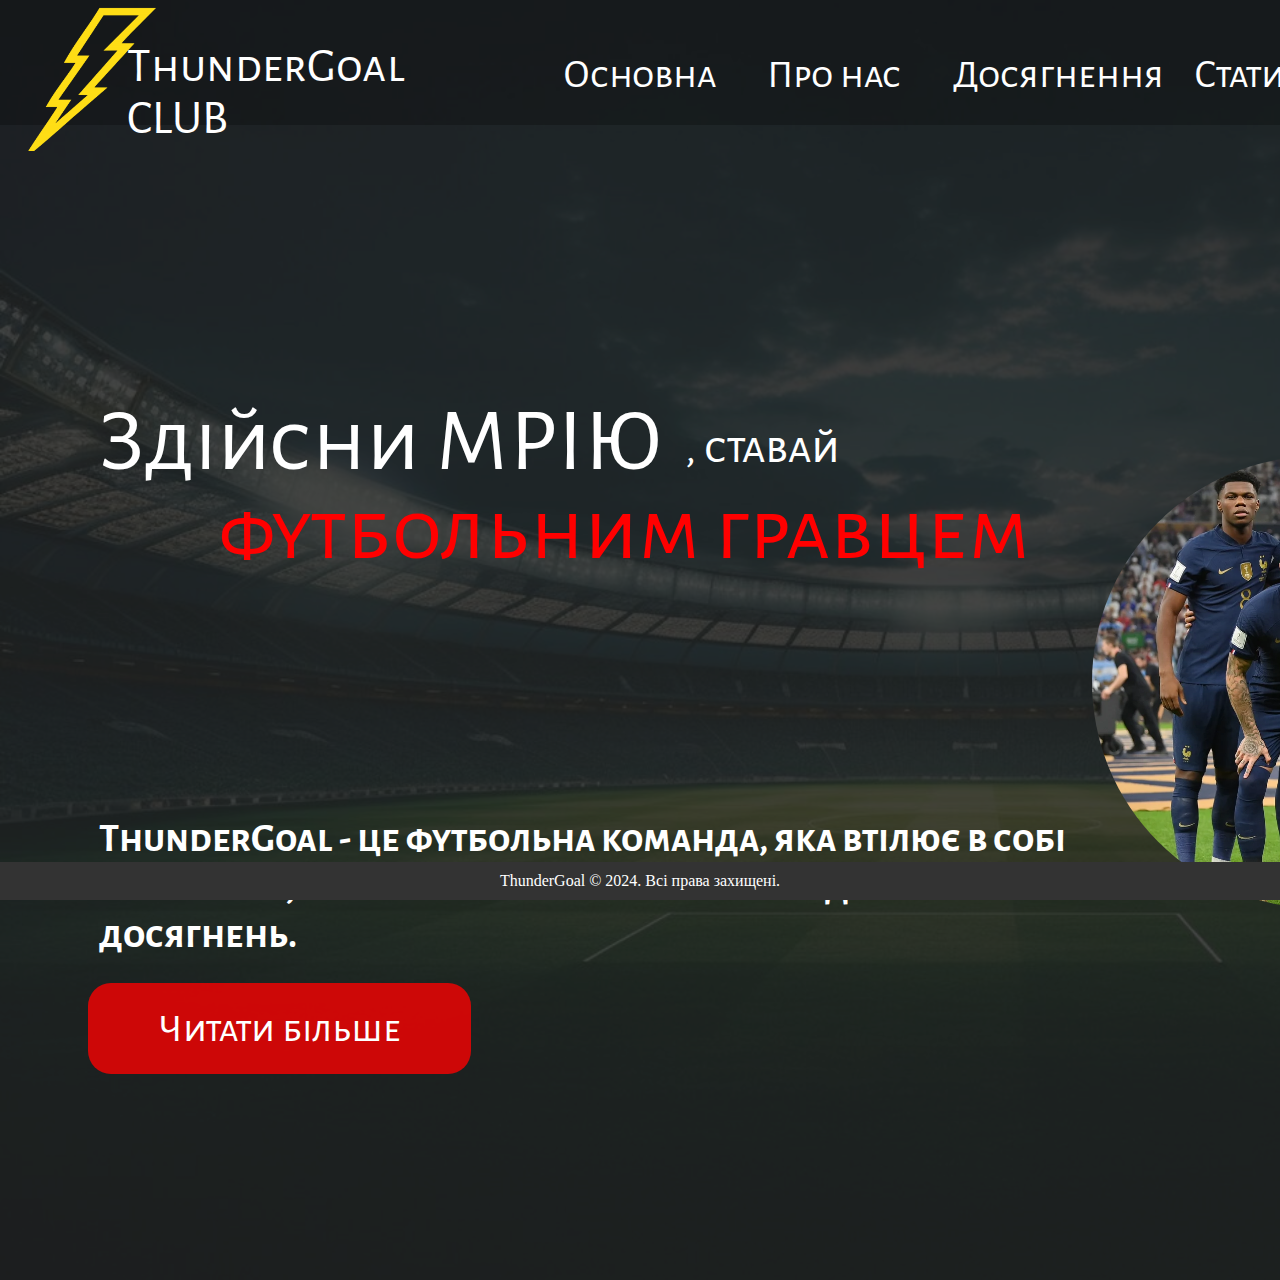
<file: index.html>
<!DOCTYPE html>
<html lang="en">
<head>
  <meta charset="utf-8">
  <title>ThunderGoal - Головна</title>
  <link rel="icon" href="icon.ico" type="image/x-icon">
  <meta name="description" content="ThunderGoal - це футбольна команда, яка втілює в собі сучасність, професіоналізм та прагнення до високих досягнень.">
  <meta name="author" content="htmlGenerator">
  <link href="https://fonts.googleapis.com/css?family=Alegreya+Sans SC&display=swap" rel="stylesheet">
  <link rel="stylesheet" href="styles.css">
  <link rel="icon" href="images/icon.ico" type="image/x-icon">
  <style>
    body {
      background: #E5E5E5;
      margin: 0;
      background-size: cover;
    }
    .footer {
      position: fixed;
      left: 0;
      bottom: 0;
      width: 100%;
      background-color: #333;
      color: white;
      text-align: center;
      padding: 10px 0;
    }
  </style>
</head>
<body>
  <div class="e5_15">
    <div class="e5_14"></div>
    <div class="e5_16"></div>
    <div class="e19_25"></div>
    <h1 class="e6_46">ThunderGoal - це футбольна команда, яка втілює в собі сучасність, професіоналізм та прагнення до високих досягнень.</h1>
    <div class="e5_24"></div>
    <div class="e15_276"></div>
    <a href="index.html"><span class="e5_17">Основна</span></a>
    <a href=""><span class="e7_70">Статистика матчів</span></a>
    <a href="index_3.html"><span class="e5_20">Досягнення</span></a>
    <a href="index_2.html"><span class="e5_21">Про нас</span></a>
    <span class="e6_47">Здійсни МРІЮ</span>
    <span class="e6_48">футбольним гравцем</span>
    <div class="e6_59"></div>
    <div class="e6_60"></div>
    <a href="https://www.facebook.com" target="_blank">
      <div class="e7_71"></div>
      <div class="e7_79"></div>
    </a>
    <a href="https://www.instagram.com" target="_blank">
      <div class="e7_72"></div>
      <div class="e7_81"></div>
    </a>
    <a href="https://www.twitter.com" target="_blank">
      <div class="e7_73"></div>
      <div class="e7_83"></div>
    </a>
    <a href="index_2.html"><span class="e12_207">Читати більше</span></a>
    <div class="e19_24"></div>
    <span class="e5_42">CLUB</span>
    <span class="e5_41">ThunderGoal</span>
    <span class="e81_2">, ставай </span>
  </div>
  <div class="footer">
    ThunderGoal © 2024. Всі права захищені.
  </div>
</body>
</html>
</file>
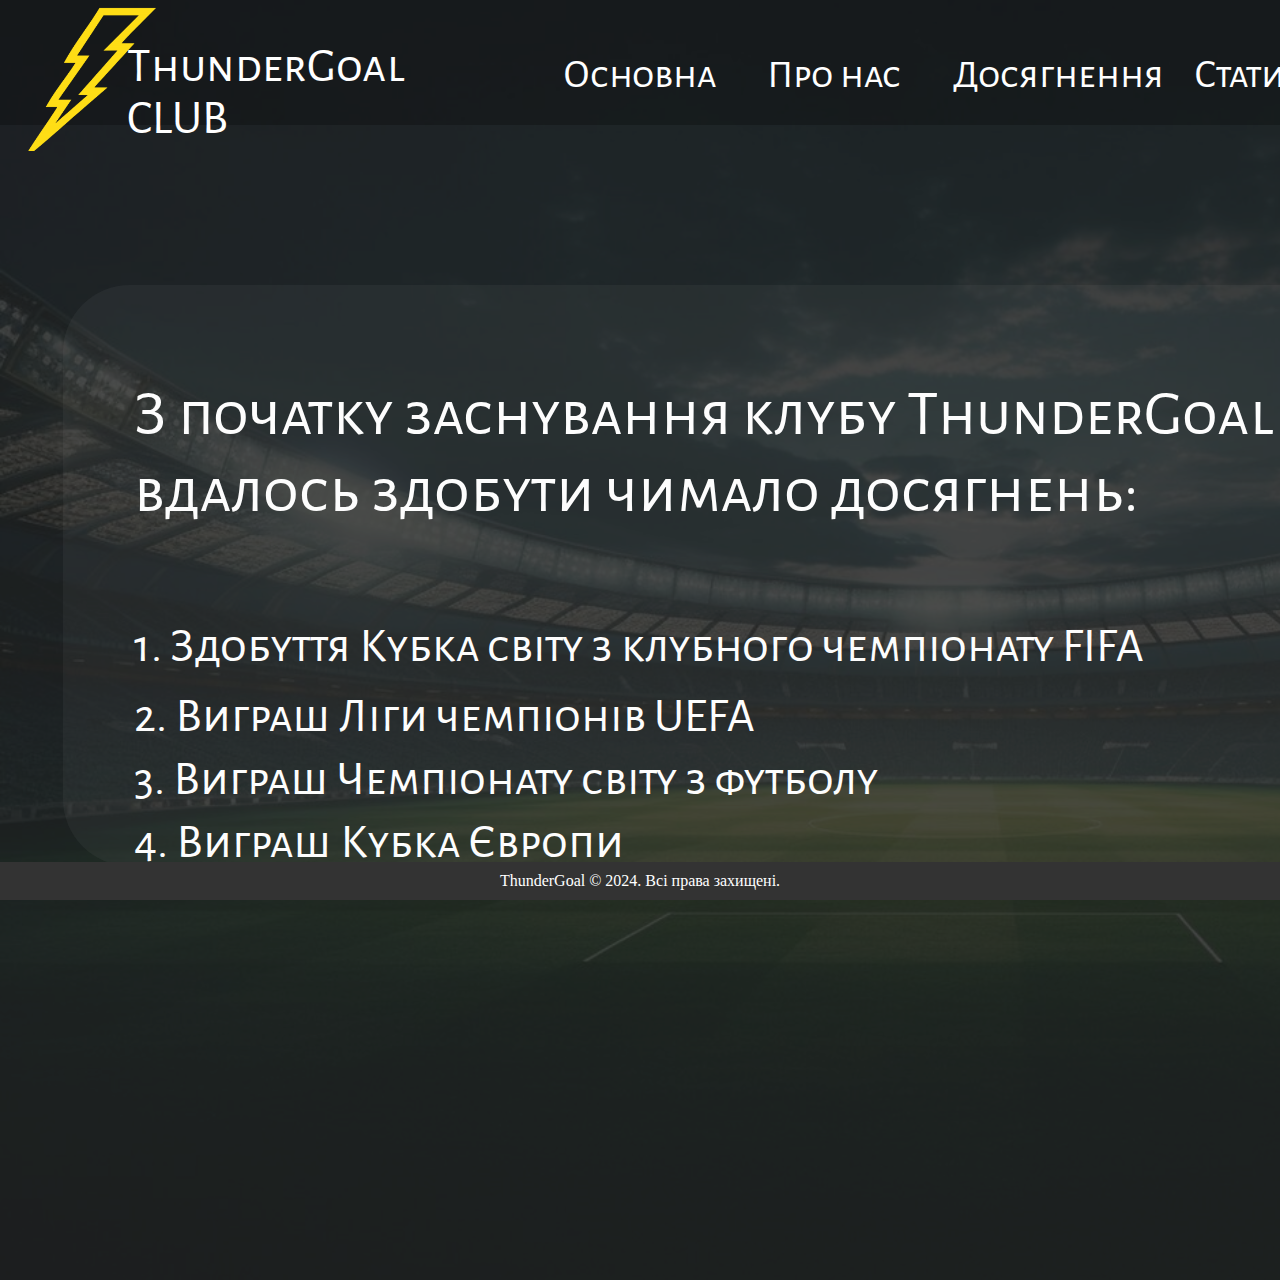
<file: index_3.html>
<!DOCTYPE html>
<html lang="en">
<head>
  <meta charset="utf-8">
  <title>Досягнення клубу </title>
  <meta name="description" content="Досягнення клубу ThunderGoal">
  <meta name="author" content="htmlGenerator">
  <link href="https://fonts.googleapis.com/css?family=Alegreya+Sans+SC&display=swap" rel="stylesheet">
  <link rel="stylesheet" href="styles_3.css">
  <link rel="icon" href="images/icon.ico" type="image/x-icon">
  
  <style>
    body {
      background: #E5E5E5;
      margin: 0;
    }
    h1 { font-size: 40px; }
    .footer {
	
      position: fixed;
      left: 0;
      bottom: 0;
      width: 100%;
      background-color: #333;
      color: white;
      text-align: center;
      padding: 10px 0;
    }
    .social-icon {
      border-radius: 50%;
      background-color: rgba(255, 255, 255, 1);
      width: 42px;
      height: 42px;
      position: absolute;
      top: 54px;
    }
    .social-icon img {
      width: 100%;
      height: 100%;
      border-radius: 50%;
    }
    .facebook { left: 1713px; }
    .instagram { left: 1766px; }
    .twitter { left: 1822px; }
  </style>
</head>
<body>
  <div class="e11_101">
    <div class="e11_102"></div>
    <div class="e11_103"></div>
    <div class="e90_14"></div>
    <div class="e11_106"></div>
    <a href="https://www.facebook.com" target="_blank">
      <div class="social-icon facebook">
        <img src="images/image_4.png" alt="Facebook">
      </div>
    </a>
    <a href="https://www.instagram.com" target="_blank">
      <div class="social-icon instagram">
        <img src="images/image_5.png" alt="Instagram">
      </div>
    </a>
    <a href="https://www.twitter.com" target="_blank">
      <div class="social-icon twitter">
        <img src="images/image_6.png" alt="Twitter">
      </div>
    </a>
    <a href="index.html"><span class="e18_6">Основна</span></a>
    <a href=""><span class="e18_7">Статистика матчів</span></a>
    <a href="index_3.html"><span class="e18_8">Досягнення</span></a>
    <a href="index_2.html"><span class="e18_9">Про нас</span></a>
    <div class="e19_30"></div>
    <h1 class="e19_31">Досягнення клубу ThunderGoal</h1>
    <p class="e19_32">З початку заснування клубу ThunderGoal нам вдалось здобути чимало досягнень:</p>
    <p class="e19_33">1. Здобуття Кубка світу з клубного чемпіонату FIFA</p>
    <div class="e90_5"></div>
    <div class="e90_6">CLUB</div>
    <div class="e90_7">ThunderGoal</div>
    <p class="e90_54">2. Виграш Ліги чемпіонів UEFA</p>
    <p class="e90_55">3. Виграш Чемпіонату світу з футболу</p>
    <p class="e90_56">4. Виграш Кубка Європи</p>
    <div class="e90_73"></div>
  </div>
  <div class="footer">
    ThunderGoal © 2024. Всі права захищені.
  </div>
</body>
</html>
</file>
<file: styles.css>
.5_15 { 
	overflow:hidden;
}
.e5_15 { 
	background-color:rgba(255, 255, 255, 0.699999988079071);
	width:1920px;
	height:1280px;
	position:absolute;
}
.e5_14 { 
	width:1920px;
	height:1280px;
	position:absolute;
	left:0px;
	top:0px;
	background-image:url(images/image_1.png);
	background-repeat:no-repeat;
	background-size:cover;
}
.e5_16 { 
	background-color:rgba(115.81250354647636, 115.81250354647636, 115.81250354647636, 0.6000000238418579);
	width:1920px;
	height:1280px;
	position:absolute;
	left:0px;
	top:0px;
}
.e19_25 { 
	background-color:rgba(0, 0, 0, 0.6000000238418579);
	width:1921px;
	height:1155px;
	position:absolute;
	left:0px;
	top:125px;
	border-radius:Symbol(figma.mixed)px;
	background-size: cover;
}
.e6_46 { 
	color:rgba(255, 255, 255, 1);
	width:972px;
	height:144px;
	position:absolute;
	left:99px;
	top:788px;
	font-family:Alegreya Sans SC;
	text-align:left;
	font-size:40px;
	letter-spacing:0;
	background-size: cover;
}
.e5_24 { 
	background-color:rgba(0, 0, 0, 0.699999988079071);
	width:1920px;
	height:125px;
	position:absolute;
	left:0px;
	top:0px;
	background-size: cover;
}
.e15_276 { 
	width:176px;
	height:151px;
	position:absolute;
	left:0px;
	top:0px;
	background-image:url(images/image_8.png);
	background-repeat:no-repeat;
	background-size:cover;
	background-size: cover;
}
.e5_17 { 
	color:rgba(255, 255, 255, 1);
	width:244px;
	height:70px;
	position:absolute;
	left:563px;
	top:51px;
	font-family:Alegreya Sans SC;
	text-align:left;
	font-size:40px;
	letter-spacing:0;
	background-size: cover;
}
.e7_70 { 
	color:rgba(255, 255, 255, 1);
	width:307px;
	height:48px;
	position:absolute;
	left:1194px;
	top:51px;
	font-family:Alegreya Sans SC;
	text-align:left;
	font-size:40px;
	letter-spacing:0;
	background-size: cover;
}
.e5_20 { 
	color:rgba(255, 255, 255, 1);
	width:212px;
	height:48px;
	position:absolute;
	left:953px;
	top:51px;
	font-family:Alegreya Sans SC;
	text-align:left;
	font-size:40px;
	letter-spacing:0;
}
.e5_21 { 
	color:rgba(255, 255, 255, 1);
	width:136px;
	height:96px;
	position:absolute;
	left:767px;
	top:51px;
	font-family:Alegreya Sans SC;
	text-align:left;
	font-size:40px;
	letter-spacing:0;
}
.e6_47 { 
	color:rgba(255, 255, 255, 1);
	width:579px;
	height:216px;
	position:absolute;
	left:99px;
	top:388px;
	font-family:Alegreya Sans SC;
	text-align:left;
	font-size:90px;
	letter-spacing:0;
	background-size: cover;
}
.e6_48 { 
	color:rgba(255, 0, 0, 1);
	width:840px;
	height:108px;
	position:absolute;
	left:219px;
	top:477px;
	font-family:Alegreya Sans SC;
	text-align:left;
	font-size:90px;
	letter-spacing:0;
}
.6_59 { 
	border:3px solid rgba(255, 0, 0, 1);
}
.e6_59 { 
	width:878.1074829101562px;
	height:1.1368683772161603e-13px;
	position:absolute;
	left:98px;
	top:682px;
	border-radius:16px;
}
.e6_60 { 
	background-color:rgba(255, 0, 0, 0.7799999713897705);
	width:383px;
	height:91px;
	position:absolute;
	left:88px;
	top:983px;
	border-top-left-radius:23px;
	border-top-right-radius:23px;
	border-bottom-left-radius:23px;
	border-bottom-right-radius:23px;
}
.e7_71 { 
	border-radius:500px;
	background-color:rgba(255, 255, 255, 1);
	width:42px;
	height:42px;
	position:absolute;
	left:1713px;
	top:53px;
}
.e7_72 { 
	border-radius:500px;
	background-color:rgba(255, 255, 255, 1);
	width:42px;
	height:42px;
	position:absolute;
	left:1766px;
	top:54px;
}
.e7_73 { 
	border-radius:500px;
	background-color:rgba(255, 255, 255, 1);
	width:42px;
	height:42px;
	position:absolute;
	left:1822px;
	top:54px;
}
.e12_207 { 
	color:rgba(255, 255, 255, 1);
	width:300px;
	height:59px;
	position:absolute;
	left:159px;
	top:1005px;
	font-family:Alegreya Sans SC;
	text-align:left;
	font-size:40px;
	letter-spacing:0;
}
.e7_79 { 
	width:37px;
	height:37px;
	position:absolute;
	left:1716px;
	top:56px;
	background-image:url(images/image_4.png);
	background-repeat:no-repeat;
	background-size:cover;
}
.e7_81 { 
	width:31px;
	height:31px;
	position:absolute;
	left:1772px;
	top:59px;
	background-image:url(images/image_5.png);
	background-repeat:no-repeat;
	background-size:cover;
}
.e7_83 { 
	width:33px;
	height:33px;
	position:absolute;
	left:1827px;
	top:59px;
	background-image:url(images/image_6.png);
	background-repeat:no-repeat;
	background-size:cover;
}
.e19_24 { 
	width:751px;
	height:452px;
	position:absolute;
	left:1092px;
	top:456px;
	border-top-left-radius:287px;
	border-top-right-radius:287px;
	border-bottom-left-radius:287px;
	border-bottom-right-radius:287px;
	background-image:url(images/image_17.png);
	background-repeat:no-repeat;
	background-size:cover;
}
.e5_42 { 
	color:rgba(255, 255, 255, 1);
	width:332px;
	height:52px;
	position:absolute;
	left:127px;
	top:90px;
	font-family:Alegreya Sans SC;
	text-align:left;
	font-size:48px;
	letter-spacing:0;
}
.e5_41 { 
	color:rgba(255, 255, 255, 1);
	width:332px;
	height:52px;
	position:absolute;
	left:127px;
	top:38px;
	font-family:Alegreya Sans SC;
	text-align:left;
	font-size:48px;
	letter-spacing:0;
}
.e81_2 { 
	color:rgba(255, 255, 255, 1);
	width:161px;
	height:58px;
	position:absolute;
	left:685px;
	top:419px;
	font-family:Alegreya Sans SC;
	text-align:left;
	font-size:48px;
	letter-spacing:0;
}
</file>
<file: styles_3.css>
.11_101 { 
	overflow:hidden;
}.e11_101 { 
	background-color:rgba(255, 255, 255, 0.699999988079071);
	width:1920px;
	height:1280px;
	position:absolute;
}.e11_102 { 
	width:1920px;
	height:1280px;
	position:absolute;
	left:0px;
	top:0px;
	background-image:url(images/image_1.png);
	background-repeat:no-repeat;
	background-size:cover;
}.e11_103 { 
	background-color:rgba(115.81250354647636, 115.81250354647636, 115.81250354647636, 0.6000000238418579);
	width:1920px;
	height:1280px;
	position:absolute;
	left:0px;
	top:0px;
}.e90_14 { 
	background-color:rgba(0, 0, 0, 0.6000000238418579);
	width:1919.115966796875px;
	height:1155px;
	position:absolute;
	left:0px;
	top:125px;
	border-radius:Symbol(figma.mixed)px;
}.e11_106 { 
	background-color:rgba(0, 0, 0, 0.699999988079071);
	width:1920px;
	height:125px;
	position:absolute;
	left:0px;
	top:0px;
}.e11_120 { 
	border-radius:500px;
	background-color:rgba(255, 255, 255, 1);
	width:42px;
	height:42px;
	position:absolute;
	left:1766px;
	top:54px;
}.e11_121 { 
	border-radius:500px;
	background-color:rgba(255, 255, 255, 1);
	width:42px;
	height:42px;
	position:absolute;
	left:1822px;
	top:54px;
}.e90_75 { 
	border-radius:500px;
	background-color:rgba(255, 255, 255, 1);
	width:42px;
	height:42px;
	position:absolute;
	left:1713px;
	top:53px;
}.e11_122 { 
	width:37px;
	height:37px;
	position:absolute;
	left:1716px;
	top:56px;
	background-image:url(images/image_4.png);
	background-repeat:no-repeat;
	background-size:cover;
}.e11_123 { 
	width:31px;
	height:31px;
	position:absolute;
	left:1772px;
	top:59px;
	background-image:url(images/image_5.png);
	background-repeat:no-repeat;
	background-size:cover;
}.e11_124 { 
	width:33px;
	height:33px;
	position:absolute;
	left:1827px;
	top:59px;
	background-image:url(images/image_6.png);
	background-repeat:no-repeat;
	background-size:cover;
}.e18_6 { 
	color:rgba(255, 255, 255, 1);
	width:244px;
	height:70px;
	position:absolute;
	left:563px;
	top:51px;
	font-family:Alegreya Sans SC;
	text-align:left;
	font-size:40px;
	letter-spacing:0;
}.e18_7 { 
	color:rgba(255, 255, 255, 1);
	width:307px;
	height:48px;
	position:absolute;
	left:1194px;
	top:51px;
	font-family:Alegreya Sans SC;
	text-align:left;
	font-size:40px;
	letter-spacing:0;
}.e18_8 { 
	color:rgba(255, 255, 255, 1);
	width:212px;
	height:48px;
	position:absolute;
	left:953px;
	top:51px;
	font-family:Alegreya Sans SC;
	text-align:left;
	font-size:40px;
	letter-spacing:0;
}.e18_9 { 
	color:rgba(255, 255, 255, 1);
	width:136px;
	height:96px;
	position:absolute;
	left:767px;
	top:51px;
	font-family:Alegreya Sans SC;
	text-align:left;
	font-size:40px;
	letter-spacing:0;
}.e19_30 { 
	width:379px;
	height:500px;
	position:absolute;
	left:1439px;
	top:320px;
	background-image:url(images/image_19.png);
	background-repeat:no-repeat;
	background-size:cover;
}.e19_32 { 
	color:rgba(255, 255, 255, 1);
	width:1305px;
	height:220px;
	position:absolute;
	left:134px;
	top:313px;
	font-family:Alegreya Sans SC;
	text-align:left;
	font-size:64px;
	letter-spacing:0;
}.e19_33 { 
	color:rgba(255, 255, 255, 1);
	width:1241px;
	height:57px;
	position:absolute;
	left:134px;
	top:570px;
	font-family:Alegreya Sans SC;
	text-align:justified;
	font-size:48px;
	letter-spacing:0;
}.e90_5 { 
	width:176px;
	height:151px;
	position:absolute;
	left:0px;
	top:0px;
	background-image:url(images/image_8.png);
	background-repeat:no-repeat;
	background-size:cover;
}.e90_6 { 
	color:rgba(255, 255, 255, 1);
	width:332px;
	height:52px;
	position:absolute;
	left:127px;
	top:90px;
	font-family:Alegreya Sans SC;
	text-align:left;
	font-size:48px;
	letter-spacing:0;
}.e90_7 { 
	color:rgba(255, 255, 255, 1);
	width:332px;
	height:52px;
	position:absolute;
	left:127px;
	top:38px;
	font-family:Alegreya Sans SC;
	text-align:left;
	font-size:48px;
	letter-spacing:0;
}.e90_54 { 
	color:rgba(255, 255, 255, 1);
	width:715px;
	height:57px;
	position:absolute;
	left:134px;
	top:640px;
	font-family:Alegreya Sans SC;
	text-align:justified;
	font-size:48px;
	letter-spacing:0;
}.e90_55 { 
	color:rgba(255, 255, 255, 1);
	width:833px;
	height:57px;
	position:absolute;
	left:134px;
	top:703px;
	font-family:Alegreya Sans SC;
	text-align:justified;
	font-size:48px;
	letter-spacing:0;
}.e90_56 { 
	color:rgba(255, 255, 255, 1);
	width:664px;
	height:58px;
	position:absolute;
	left:134px;
	top:766px;
	font-family:Alegreya Sans SC;
	text-align:justified;
	font-size:48px;
	letter-spacing:0;
}.e90_73 { 
	background-color:rgba(217.0000022649765, 217.0000022649765, 217.0000022649765, 0.05000000074505806);
	width:1790px;
	height:581px;
	position:absolute;
	left:63px;
	top:285px;
	border-radius:67px;
}
</file>
